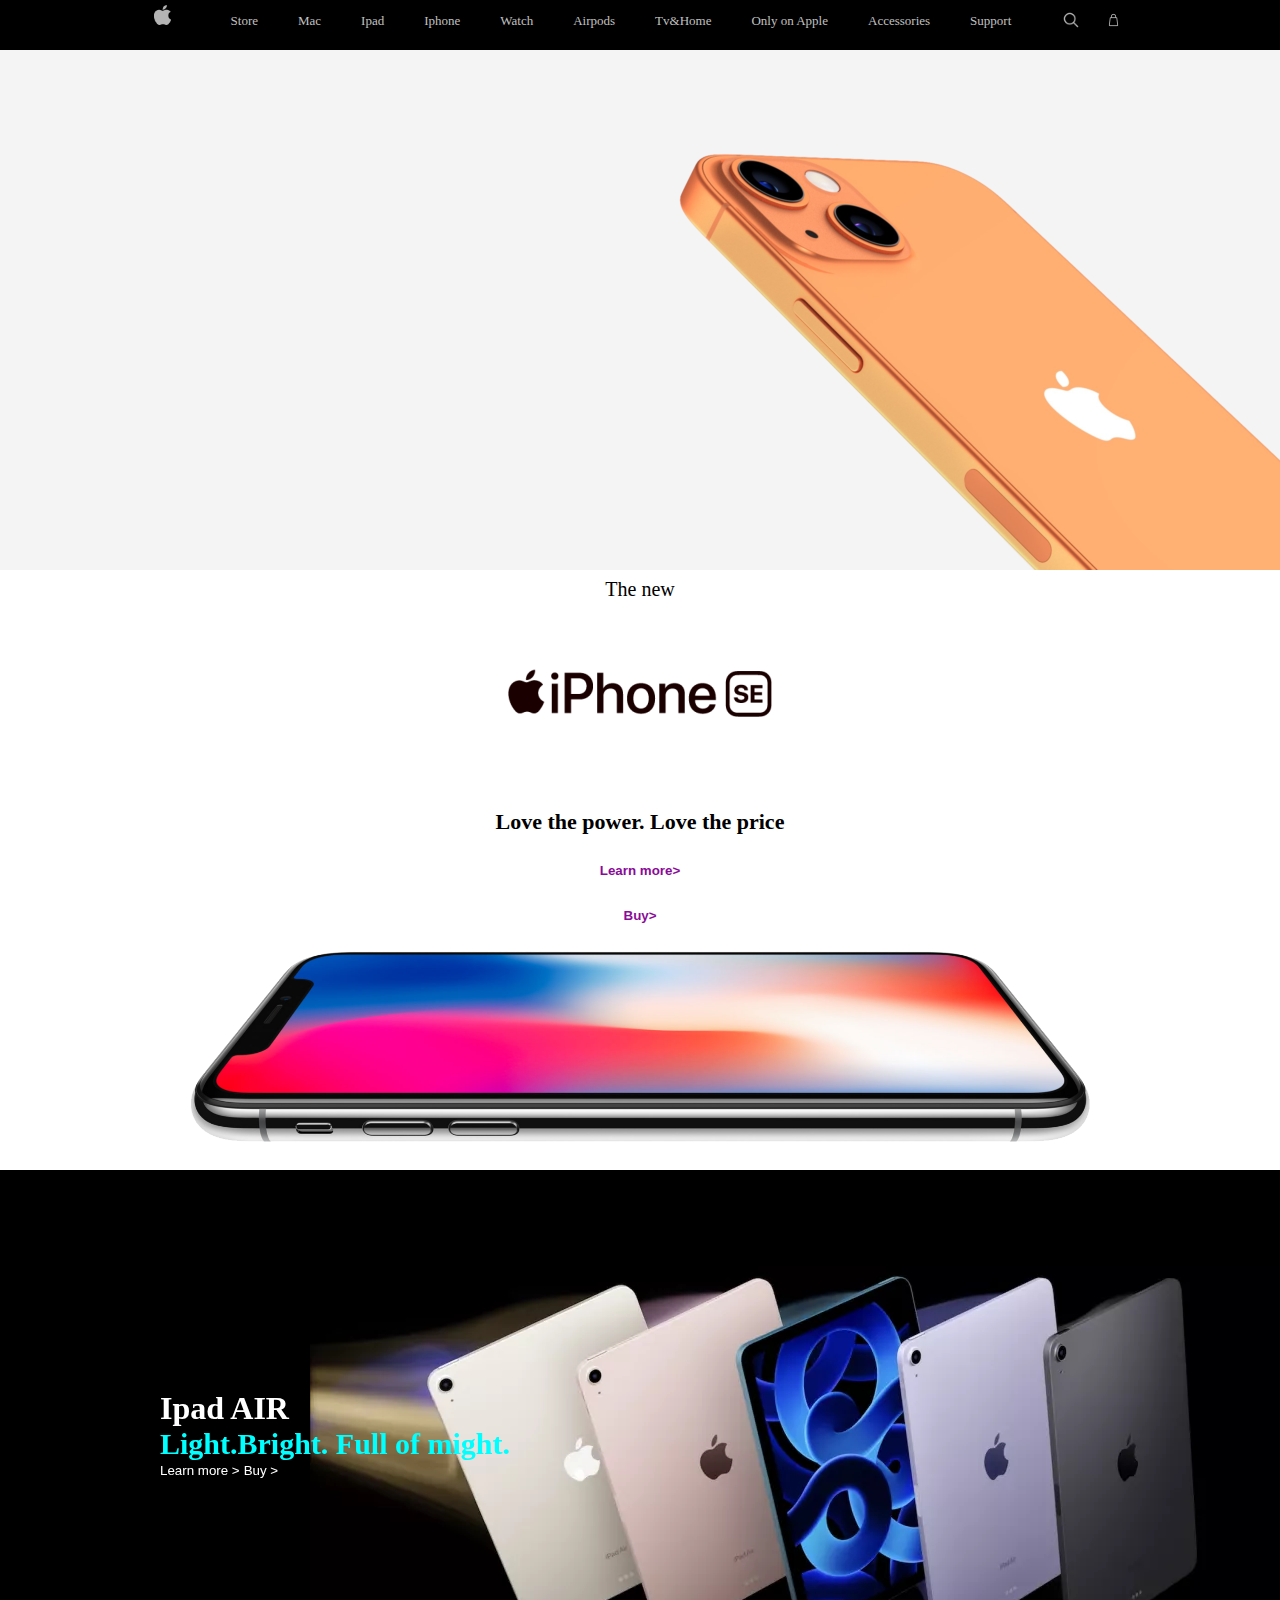
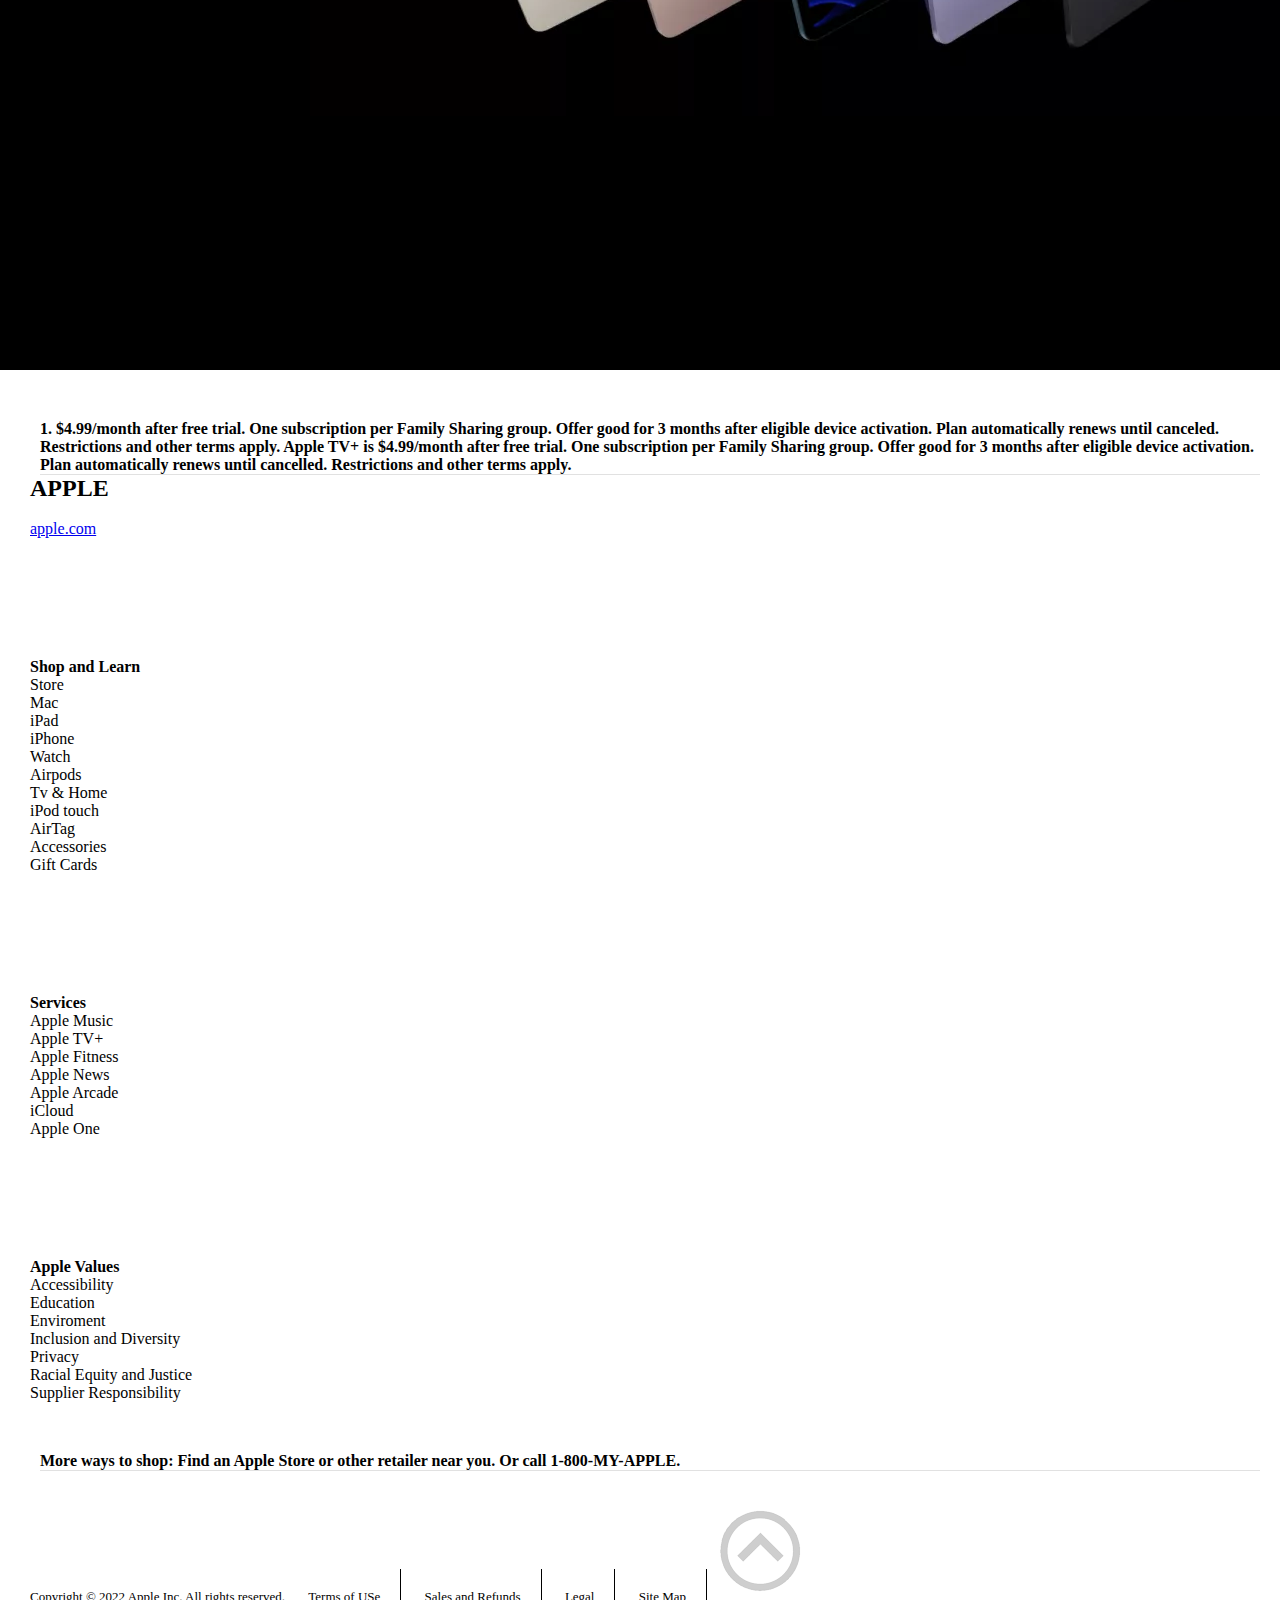
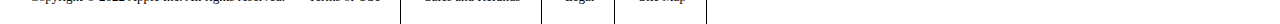
<file: appleclone/index.html>
<!DOCTYPE html>
<html lang="en">
<head>
    <meta charset="UTF-8">
    <meta http-equiv="X-UA-Compatible" content="IE=edge">
    <meta name="viewport" content="width=device-width, initial-scale=1.0">
    <title>Apple</title>
    <link rel="stylesheet" href="style.css">
    <!-- CSS only -->
<link href="https://cdn.jsdelivr.net/npm/bootstrap@5.1.3/dist/css/bootstrap.min.css" rel="stylesheet" integrity="sha384-1BmE4kWBq78iYhFldvKuhfTAU6auU8tT94WrHftjDbrCEXSU1oBoqyl2QvZ6jIW3" crossorigin="anonymous">
<!-- JavaScript Bundle with Popper -->
<script src="https://cdn.jsdelivr.net/npm/bootstrap@5.1.3/dist/js/bootstrap.bundle.min.js" integrity="sha384-ka7Sk0Gln4gmtz2MlQnikT1wXgYsOg+OMhuP+IlRH9sENBO0LRn5q+8nbTov4+1p" crossorigin="anonymous"></script>
</head>
<body>
    <nav>
        <a href="index.html">
        <img href="index.html" src="img/applelogo.png" alt="applelogo" class="applelogo" ></a>
        <li><a href="store.html">Store</a></li>
        <li><a href="#">Mac</a></li>
        <li><a href="#">Ipad</a></li>
        <li><a href="iphone.html">Iphone</a></li>
        <li><a href="#">Watch</a></li>
        <li><a href="#">Airpods</a></li>
        <li><a href="#">Tv&Home</a></li>
        <li><a href="#">Only on Apple</a></li>
        <li><a href="#">Accessories</a></li>
        <li><a href="#">Support</a></li>
       <img src="img/search.png" alt="search" class="search">
       <img src="img/shopsign.png" alt="shop" class="shopsign">
    </nav>

    <div class="hero">
        <a href="iphone.html">
        <img src="img/iPhone-13.png" alt="" class="iphone-13">
    </a>
    </div>
    <section>
     <div class="new-iphonese"
        <div class="new">
            <p class="minihead">The new </p>
            
            <a href="iphone.html">
             <img src="img/iphoneSE.png" alt="" class="iphoneselogo">
            </a>
            
             <p>Love the power. Love the price</p> 
            <a href="learnmore.html">
             <button class="leftBtn" id="Learn">Learn more&#62;</button>
             </a>
             <a href="store.html">
             <button class="rightBtn" id="Buy">Buy&#62;</button>
            <div>
             </a>
                 <a href="iphone.html">
                <img src="img/iphone-hor.png" class="
                iphonex" > 
                 </a>
             </div>
        </div>
        </div>

       
    </section>
    <div class="ipad-air">
        <span class="left">
            <h1>Ipad AIR</h1>
            <p>Light.Bright. Full of might.</p>
            <div></div>
            <button class="ipadbtn">Learn more &#62;</button>
            <button class="ipadbtn2">Buy &#62;</button>
       
        </span>
        <span class="right">
            <img src="img/ipad.png" alt="" srcset="">
        </span>
      </div>  
      <footer class="container">
          <p>
            1. $4.99/month after free trial. One subscription per Family Sharing group. Offer good for 3 months after eligible device activation. Plan automatically renews until canceled. Restrictions and other terms apply.
            Apple TV+ is $4.99/month after free trial. One subscription per Family Sharing group. Offer good for 3 months after eligible device activation. Plan automatically renews until cancelled. Restrictions and other terms apply.
          </p>
        <div class="col-md-12 row">
            <div class="col-md-3">
                <div class="comp-name">
                    <h2>APPLE</h2><br>
                    
    
                    <a href="#">apple.com</a>
                </div>
    
            </div>
            <div class="col-md-6">
                <div class="container">
                    <div class="row">
                        <div class="col-md-4 menu-list">
                            <ul>
                                <p2>Shop and Learn</p2>
                                <li><a href="">Store</a></li>
                                <li><a href="">Mac</a></li>
                                <li><a href="">iPad</a></li>
                                <li><a href="">iPhone</a></li>
                                <li><a href="">Watch</a></li>
                                <li><a href="">Airpods</a></li>
                                <li><a href="">Tv & Home</a></li>
                                <li><a href="">iPod touch</a></li>
                                <li><a href="">AirTag</a></li>
                                <li><a href="">Accessories</a></li>
                                <li><a href="">Gift Cards</a></li>
                             
                            </ul>
                        </div>
                        <div class="col-md-4 lorem">
                            <ul>
                                <p2>Services</p2>
                                <li><a href="">Apple Music</a></li>
                                <li><a href="">Apple TV+</a></li>
                                <li><a href="">Apple Fitness</a></li>
                                <li><a href="">Apple News</a></li>
                                <li><a href="">Apple Arcade</a></li>
                                <li><a href="">iCloud</a></li>
                                <li><a href="">Apple One</a></li>
                            </ul>
                        </div>
                        <div class="col-sm-3">
                            <ul>
                                <p2>Apple Values</p2>
                                <li><a href="">Accessibility</a></li>
                                <li><a href="">Education</a></li>
                                <li><a href="">Enviroment</a></li>
                                <li><a href="">Inclusion and Diversity</a></li>
                                <li><a href="">Privacy</a></li>
                                <li><a href="">Racial Equity and Justice</a></li>
                                <li><a href="">Supplier Responsibility</a></li>
                            </ul>
                           
                        </div>
                    </div>
                    
                </div>
            </div>
    
           
            </div>
        </div>
        <p>More ways to shop: Find an Apple Store or other retailer near you. Or call 1-800-MY-APPLE.</p>
       
        <div class="right-policy">
            <p3>Copyright © 2022 Apple Inc. All rights reserved.</p3>
        <a href="#">Terms of USe</a>
        <a href="#">Sales and Refunds</a>
        <a href="#">Legal</a>
        <a href="#">Site Map</a>
        <button id="tothetop">
            <img src="img/buttonup.png" alt="">
        </button>
        
    </footer>
</body>
<script src="main.js"></script>
</html>
</file>
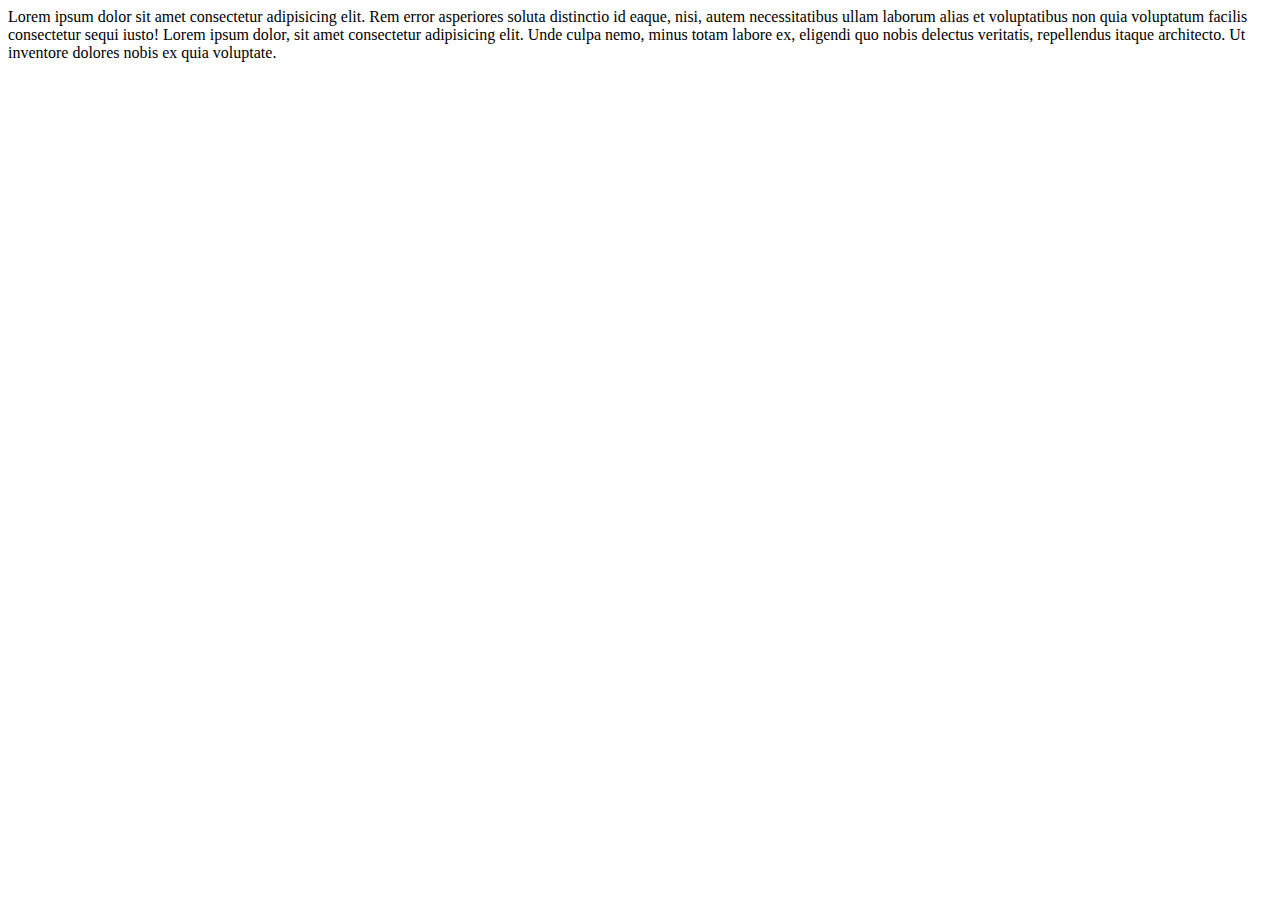
<file: appleclone/learnmore.html>
<!DOCTYPE html>
<html lang="en">
<head>
    <meta charset="UTF-8">
    <meta http-equiv="X-UA-Compatible" content="IE=edge">
    <meta name="viewport" content="width=device-width, initial-scale=1.0">
    <title>Learn More</title>
</head>
<body>
    <div>Lorem ipsum dolor sit amet consectetur adipisicing elit. Rem error asperiores soluta distinctio id eaque, nisi, autem necessitatibus ullam laborum alias et voluptatibus non quia voluptatum facilis consectetur sequi iusto!
        Lorem ipsum dolor, sit amet consectetur adipisicing elit. Unde culpa nemo, minus totam labore ex, eligendi quo nobis delectus veritatis, repellendus itaque architecto. Ut inventore dolores nobis ex quia voluptate.
    </div>
</body>
</html>
</file>
<file: appleclone/style.css>
*{
    margin: 0px;
    padding: 0px;
    
}
nav{
    position: fixed;
    width: 100%;
    background-color: #000000;
    height: 50px;
    line-height: 40px;
    display: flex;
    list-style: none;
    justify-content: center;
}
nav li a{
    margin:auto;
    list-style: none;
    text-decoration: none;
    text-emphasis: none;
    align-items: center;
    color:#c0c0c1;
    margin:20px;
    font-size: small;

}
nav li a:hover{
    cursor: pointer;
    color: rgb(176, 176, 176);
}

.applelogo{
    margin-right: 40px;
    line-height: 30px;
    max-height: 20px;
    cursor: pointer;
}
.search{
    max-height: 20px;
    margin-left: 30px;
    margin-top: 10px;
}
.shopsign{
    max-height: 20px;
    margin-left: 20px;
    margin-top: 10px;
    

}
.hero{
    display: flex;
    background-color: #f4f4f4;
    
}
.hero a .iphone-13{
   display: flex;
   margin-left: 80%;
   margin-top: 120px;
   justify-content: center;
   
}
.new-iphonese{
    display: grid;
    place-items: center;
    grid-gap: 10px;
    height: 600px;
    justify-content: center;
    align-items: center;

}

.new-iphonese img{
    display: flex;
    max-width: 300px;
    padding-bottom: 20px;
    
}
.minihead{  
    font-size: 20px;
    font-weight: 500;
    
    
}
p{
    font-size: 22px;
    font-weight: 600;

   
    
}


.new-iphonese .leftBtn{
    display: -ms-inline-grid;
    border: none;
    left: 0%;
    text-decoration: none;
    background-color: transparent;
    color:rgb(138, 11, 152);
    font-weight: 600;

}
.new-iphonese .rightBtn{
    right: 0%;
    border: none;
    margin-left: 0px;
    text-decoration: none;
    background-color: transparent;
    color:rgb(138, 11, 152);
    font-weight: 600;

}


.newiphone{
   
}


.new-iphonese a img{
  
   max-width: 100vh;
   
  
    
}
.ipad-air {
    height: 800px;
    background-color: #000000;
    color: white;
   
}

.ipad-air .left {
    position: absolute;
    float: left;
    margin-top: 220px;
    margin-left: 160px;
}
.left p{
    margin-left: auto;
    color: aqua;
    display: inline-block;
    font-size: 30px;
}


.ipad-air .right{
    float: right;
} 

.ipad-air button{
    background: transparent;
    color:white;
    border: none;
    display: inline;
}
footer{
    height: 400px;
    margin-left: 30px;
    margin-right: 30px;

}
footer h2{
    font-weight: 700;
}
footer p{
    font-size: medium;
    border-bottom: 1px solid #e1e1e1;
    margin-left: 10px;
    margin-top: 50px;
    width: 100%;
}
footer ul {
    list-style-type: none;
    margin-top: 120px;
    gap: 60px;
    
}
footer .container ul li a{
    margin-top: 50%;
    list-style-type: none;
    color: black;
    text-decoration: none;
    
    
   
}
footer  p2{
    font-weight: 600;
   
}
footer .right-policy{
    float: left;
    list-style: none;
    margin-top: 30px;
    font-size: small;
}
footer #tothetop{
    background: transparent;
    border: none;
    opacity: 0.3;
   
   
   
}
.right-policy a{
   
    margin-top: 20px;
    list-style: none;
    color: #000000;
    text-decoration: none;
    font-size: small;
    border-right: 1px solid black;
    padding: 20px;
}


@media (max-width:800px) {

    nav li a{
        display: none;
    }
    .iphone-hor img{
       
    }
    
}
</file>
